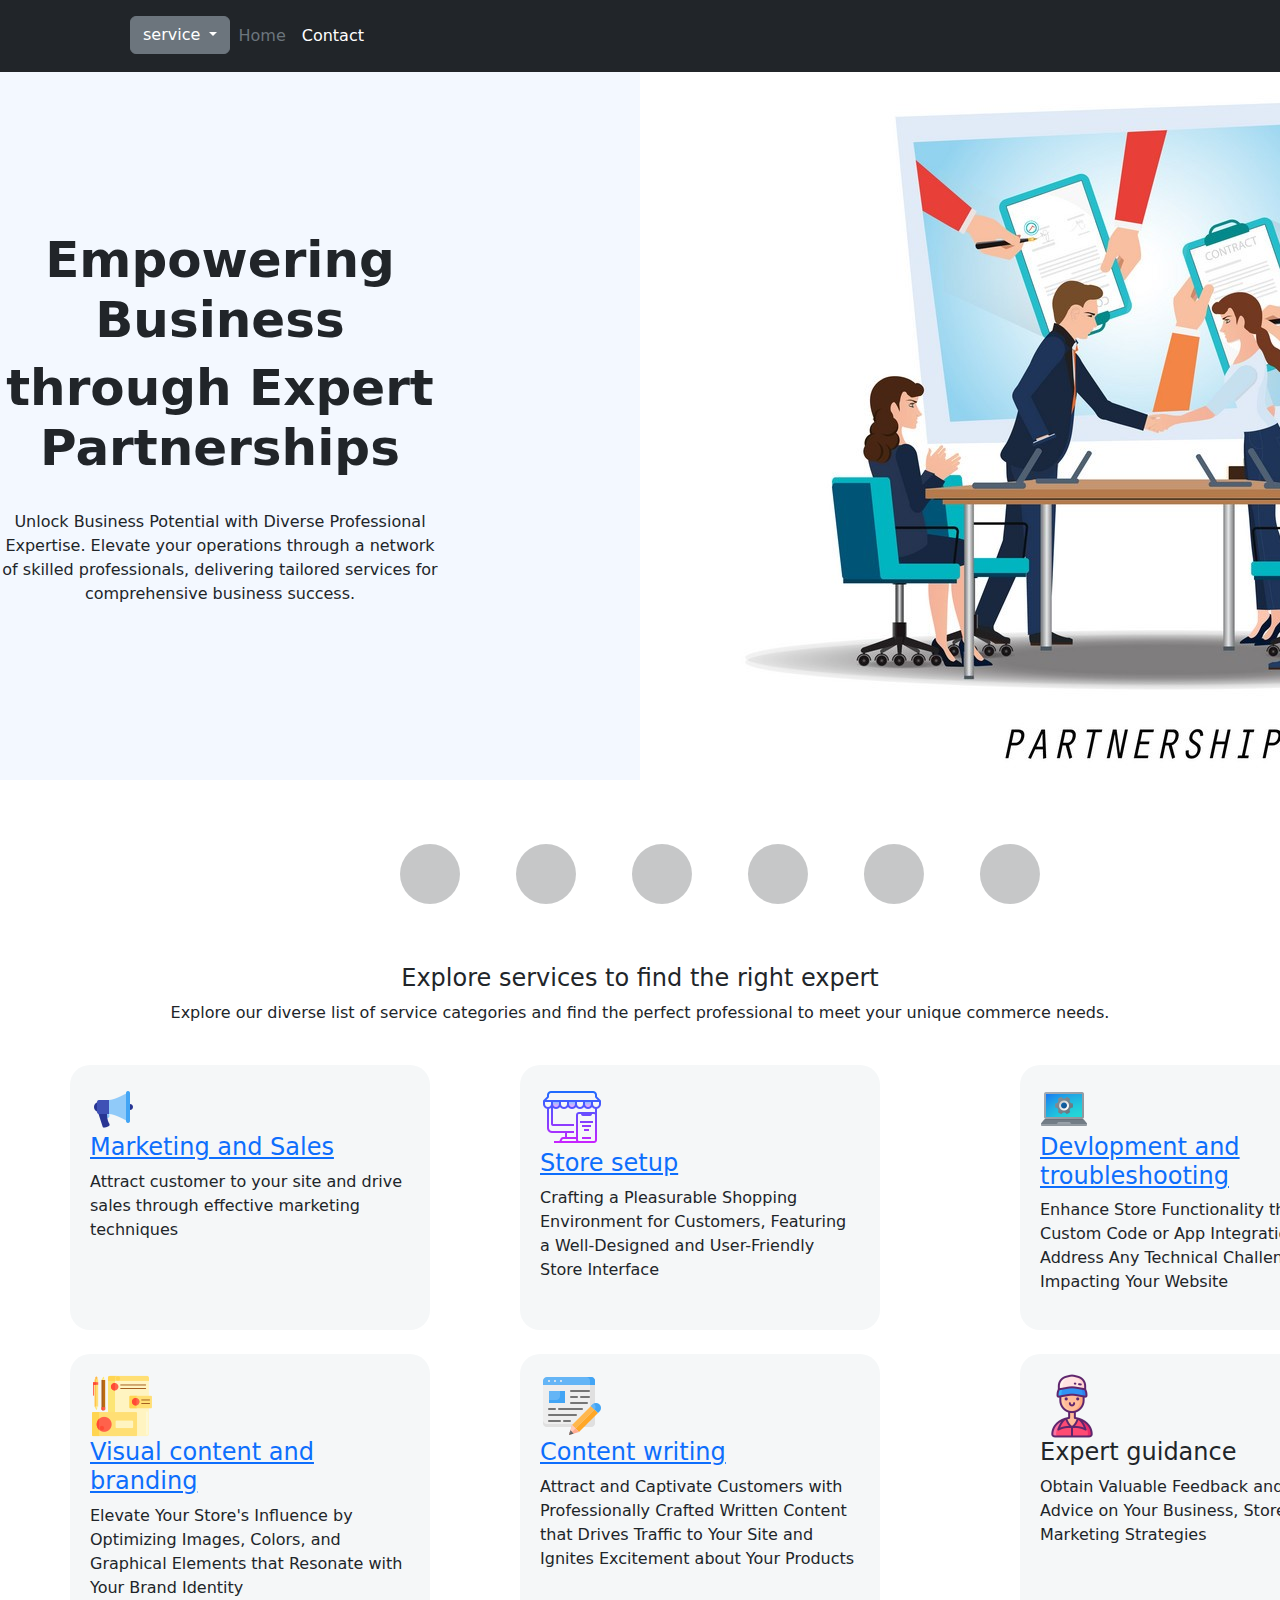
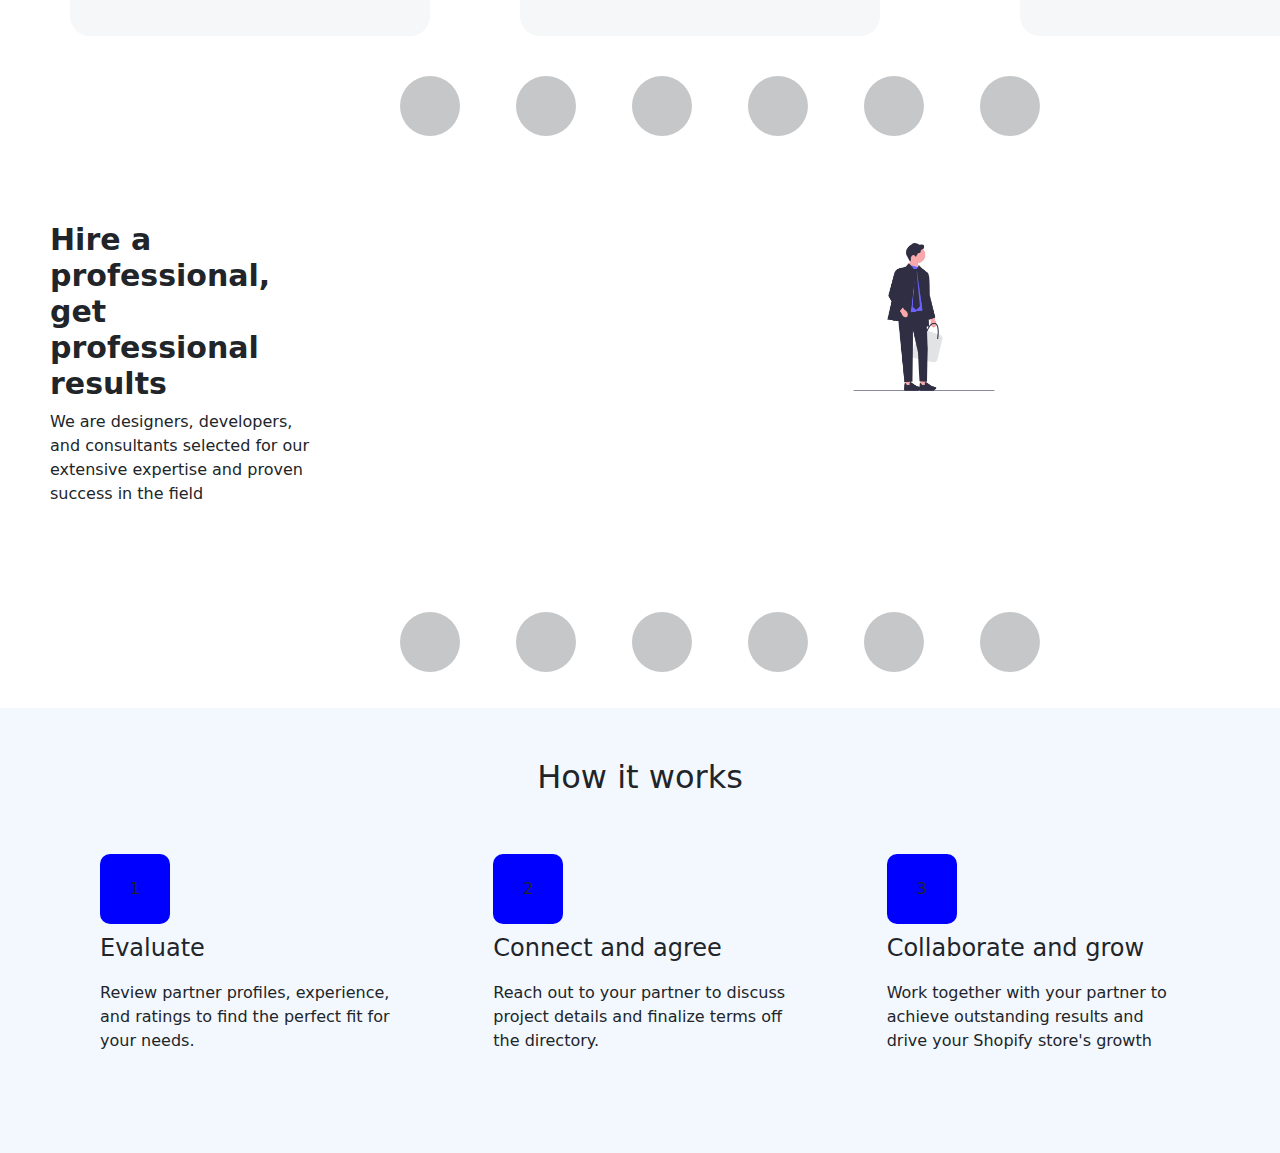
<file: index.html>
<!DOCTYPE html>
<html lang="en" dir="ltr">

<head>
  <meta charset="utf-8">
  <title>deetech</title>
  <link rel="icon" href="android-chrome-192x192.png">
    <meta name="viewport" content="width=device-width,initial-scale=1.0">
  <link rel="stylesheet" href="bootstrap.min.css">

<link rel="stylesheet" href="style.css">
</head>

<body>
  <script src="https://cdn.jsdelivr.net/npm/bootstrap@5.3.2/dist/js/bootstrap.bundle.min.js" integrity="sha384-C6RzsynM9kWDrMNeT87bh95OGNyZPhcTNXj1NW7RuBCsyN/o0jlpcV8Qyq46cDfL" crossorigin="anonymous"></script>

  <header class="p-3 bg-dark text-white">
    <div class="container">
      <div class="d-flex flex-wrap align-items-center justify-content-center justify-content-lg-start">
        <a href="/" class="d-flex align-items-center mb-2 mb-lg-0 text-white text-decoration-none">
          <svg class="bi me-2" width="40" height="32" role="img" aria-label="Bootstrap">
            <use xlink:href="#bootstrap"></use>
          </svg>
        </a>

        <ul class="nav col-12 col-lg-auto me-lg-auto mb-2 justify-content-center mb-md-0">
          <div class="dropdown">
            <button class="btn btn-secondary dropdown-toggle" type="button" id="dropdownMenuButton1" data-bs-toggle="dropdown" aria-expanded="false">
              service
            </button>
            <ul class="dropdown-menu" aria-labelledby="dropdownMenuButton1">
              <li><a class="dropdown-item" href="sales.html">Marketing and Sales</a></li>
              <li><a class="dropdown-item" href="store.html">Store step</a></li>
              <li><a class="dropdown-item" href="development.html">Development and troubleshooting</a></li <li><a class="dropdown-item" href="#">Visual content and branding</a></li>
              <li><a class="dropdown-item" href="writing.html">Content writing</a></li>
                <li><a class="dropdown-item" href="content.html">Visual content and branding</a></li>
            </ul>
          </div>
          <li><a href="index.html" class="nav-link px-2 text-secondary">Home</a></li>
          <!-- <li><a href="#" class="nav-link px-2 text-white">Pricing</a></li>
          <li><a href="#" class="nav-link px-2 text-white">FAQs</a></li> -->
          <li><a href="contact.html" class="nav-link px-2 text-white">Contact</a></li>

        </ul>

        <!-- <form class="col-12 col-lg-auto mb-3 mb-lg-0 me-lg-3">
          <input type="search" class="form-control form-control-dark" placeholder="Search..." aria-label="Search">
        </form> -->

      </div>
    </div>
  </header>
  <div class="cont">
  <div class="right">
    <h2>Empowering Business</h2>
    <h2>through Expert Partnerships</h2>
    <br>
    <p>Unlock Business Potential with Diverse Professional Expertise. Elevate your operations through a network of skilled professionals, delivering tailored services for comprehensive business success.</p>
  </div>
  <div class="left">
    <img class="img" src="dee.jpg" alt="">
  </div>
  </div>
  <br>
  <br>
     <hr>
     <br>
     <div class="content">
       <h4>Explore services to find the right expert</h4>
       <p>Explore our diverse list of service categories and find the perfect professional to meet your unique commerce needs.</p>
     </div>
     <br>
<div class="service">
  <div class="service1">
<img src="sales.png" alt="">
    <h4><a href="sales.html">Marketing and Sales</a></h4>

    <p>Attract customer to your site and drive sales through effective marketing techniques</p>
  </div>
  <div class="service2">
    <img src="store.png" alt="">
    <h4> <a href="store.html">Store setup</a> </h4>

    <p>Crafting a Pleasurable Shopping Environment for Customers, Featuring a Well-Designed and User-Friendly Store Interface</p>
  </div>
  <div class="service3">
    <img src="web.png" alt="">
    <h4> <a href="development.html">Devlopment and troubleshooting</a></h4>
    <p>Enhance Store Functionality through Custom Code or App Integration, and Address Any Technical Challenges Impacting Your Website</p>
  </div>
</div>
<br>
<div class="service">
  <div class="service1">
<img src="brand.png" alt="">
    <h4><a href="content.html">Visual content and branding</a></h4>

    <p>Elevate Your Store's Influence by Optimizing Images, Colors, and Graphical Elements that Resonate with Your Brand Identity</p>
  </div>
  <div class="service2">
    <img src="content.png" alt="">
    <h4> <a href="writing.html">Content writing </a></h4>

    <p>Attract and Captivate Customers with Professionally Crafted Written Content that Drives Traffic to Your Site and Ignites Excitement about Your Products</p>
  </div>
  <div class="service3">
    <img src="guidance.png" alt="">
    <h4> Expert guidance</h4>
    <p>Obtain Valuable Feedback and Expert Advice on Your Business, Store, and Marketing Strategies</p>
  </div>
</div>
<br>
<hr>
<div class="professional">
  <div class="pro1">
    <h4 class="h4">Hire a professional, get professional results</h4>
    <p> We are designers, developers, and consultants selected for our extensive expertise and proven success in the field</p>
  </div>
  <div class="pro2">
    <img  class="imp" src="pro.png" alt="">
  </div>
</div>
<br>
<hr>
<div class="ho">
  <h2 class="h2">How it works</h2>

<div class="how">

  <div class="how1">
    <div class="num">
      1
    </div>
    <div class="">
      <h4>Evaluate</h4>
    </div>
    <div class="">
       Review partner profiles, experience, and ratings to find the perfect fit for your needs.
    </div>
  </div>

  <div class="how1">
    <div class="num">
      2
    </div>
    <div class="">
      <h4>Connect and agree</h4>
    </div>
    <div class="">
       Reach out to your partner to discuss project details and finalize terms off the directory.
    </div>
  </div>

  <div class="how1">
    <div class="num">
      3
    </div>
    <div class="">
      <h4>Collaborate and grow</h4>
    </div>
    <div class="">
       Work together with your partner to achieve outstanding results and drive your Shopify store's growth
    </div>
  </div>
</div>
</div>
</body>

</html>
</file>
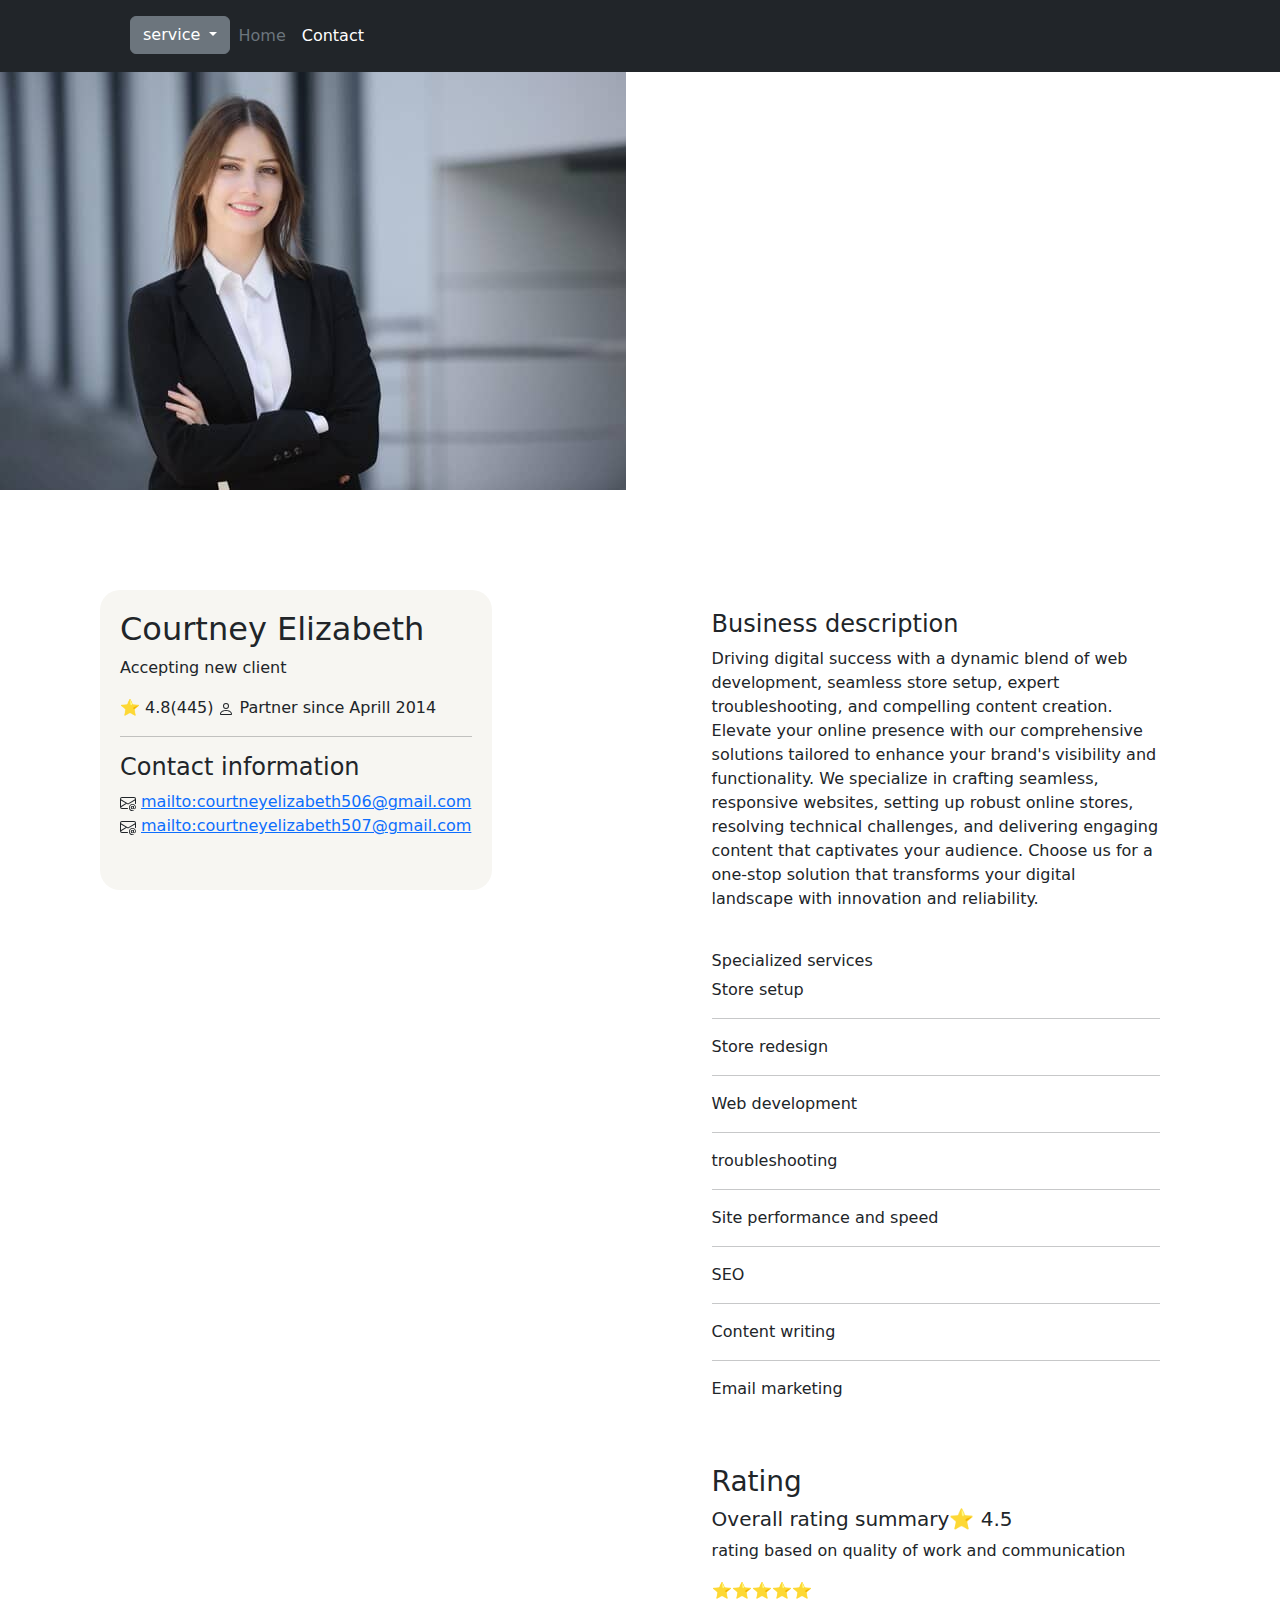
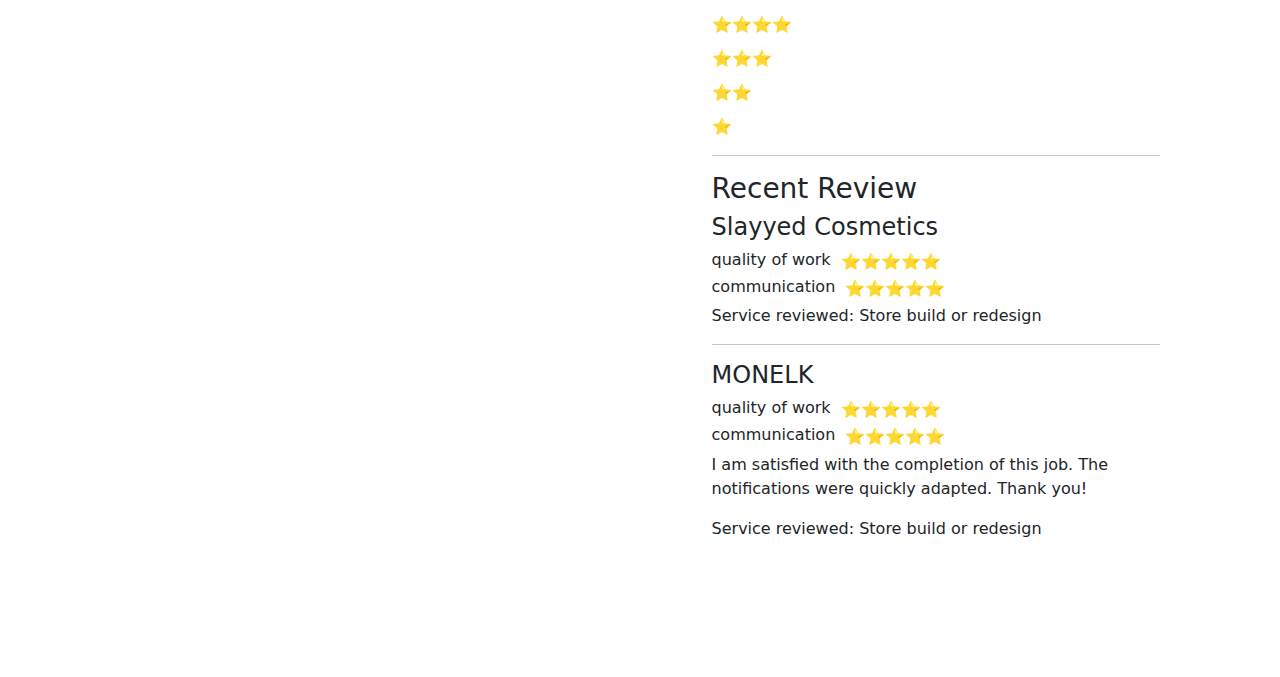
<file: contact.html>
<!DOCTYPE html>
<html lang="en" dir="ltr">
  <head>
    <meta charset="utf-8">
    <link rel="icon" href="android-chrome-192x192.png">
    <meta name="viewport" content="width=device-width,initial-scale=1.0">
  <link rel="stylesheet" href="bootstrap.min.css">

<link rel="stylesheet" href="style2.css">
    <title></title>
  </head>
  <body>


    <script src="https://cdn.jsdelivr.net/npm/bootstrap@5.3.2/dist/js/bootstrap.bundle.min.js" integrity="sha384-C6RzsynM9kWDrMNeT87bh95OGNyZPhcTNXj1NW7RuBCsyN/o0jlpcV8Qyq46cDfL" crossorigin="anonymous"></script>

    <header class="p-3 bg-dark text-white">
      <div class="container">
        <div class="d-flex flex-wrap align-items-center justify-content-center justify-content-lg-start">
          <a href="/" class="d-flex align-items-center mb-2 mb-lg-0 text-white text-decoration-none">
            <svg class="bi me-2" width="40" height="32" role="img" aria-label="Bootstrap">
              <use xlink:href="#bootstrap"></use>
            </svg>
          </a>

          <ul class="nav col-12 col-lg-auto me-lg-auto mb-2 justify-content-center mb-md-0">
            <div class="dropdown">
              <button class="btn btn-secondary dropdown-toggle" type="button" id="dropdownMenuButton1" data-bs-toggle="dropdown" aria-expanded="false">
                service
              </button>
              <ul class="dropdown-menu" aria-labelledby="dropdownMenuButton1">
                <li><a class="dropdown-item" href="sales.html">Marketing and Sales</a></li>
                <li><a class="dropdown-item" href="store.html">Store step</a></li>
                <li><a class="dropdown-item" href="development.html">Development and troubleshooting</a></li <li><a class="dropdown-item" href="#">Visual content and branding</a></li>
                <li><a class="dropdown-item" href="writing.html">Content writing</a></li>
                  <li><a class="dropdown-item" href="content.html">Visual content and branding</a></li>
              </ul>
            </div>
            <li><a href="index.html" class="nav-link px-2 text-secondary">Home</a></li>
            <!-- <li><a href="#" class="nav-link px-2 text-white">Pricing</a></li>
            <li><a href="#" class="nav-link px-2 text-white">FAQs</a></li> -->
            <li><a href="contact.html" class="nav-link px-2 text-white">Contact</a></li>

          </ul>

          <!-- <form class="col-12 col-lg-auto mb-3 mb-lg-0 me-lg-3">
            <input type="search" class="form-control form-control-dark" placeholder="Search..." aria-label="Search">
          </form> -->

        </div>
      </div>
    </header>
    <img src="courtney.jpg" alt="">
<div class="cont">

  <div class="left">
    <h2>Courtney Elizabeth</h2>
    <p>Accepting new client</p>
    <div class="rating">
      <div class="">
        ⭐
      </div>
      <div class="">
        <span>4.8</span>(445)
      </div>
      <div class="">
        <svg xmlns="http://www.w3.org/2000/svg" width="16" height="16" fill="currentColor" class="bi bi-person" viewBox="0 0 16 16">
  <path d="M8 8a3 3 0 1 0 0-6 3 3 0 0 0 0 6m2-3a2 2 0 1 1-4 0 2 2 0 0 1 4 0m4 8c0 1-1 1-1 1H3s-1 0-1-1 1-4 6-4 6 3 6 4m-1-.004c-.001-.246-.154-.986-.832-1.664C11.516 10.68 10.289 10 8 10c-2.29 0-3.516.68-4.168 1.332-.678.678-.83 1.418-.832 1.664z"/>
</svg>
      </div>
      <div class="">
        Partner since Aprill 2014
      </div>
    </div>
    <hr>
    <h4>Contact information</h4>
    <div class="in">
        <div class="">
          <svg xmlns="http://www.w3.org/2000/svg" width="16" height="16" fill="currentColor" class="bi bi-envelope-at" viewBox="0 0 16 16">
  <path d="M2 2a2 2 0 0 0-2 2v8.01A2 2 0 0 0 2 14h5.5a.5.5 0 0 0 0-1H2a1 1 0 0 1-.966-.741l5.64-3.471L8 9.583l7-4.2V8.5a.5.5 0 0 0 1 0V4a2 2 0 0 0-2-2zm3.708 6.208L1 11.105V5.383zM1 4.217V4a1 1 0 0 1 1-1h12a1 1 0 0 1 1 1v.217l-7 4.2z"/>
  <path d="M14.247 14.269c1.01 0 1.587-.857 1.587-2.025v-.21C15.834 10.43 14.64 9 12.52 9h-.035C10.42 9 9 10.36 9 12.432v.214C9 14.82 10.438 16 12.358 16h.044c.594 0 1.018-.074 1.237-.175v-.73c-.245.11-.673.18-1.18.18h-.044c-1.334 0-2.571-.788-2.571-2.655v-.157c0-1.657 1.058-2.724 2.64-2.724h.04c1.535 0 2.484 1.05 2.484 2.326v.118c0 .975-.324 1.39-.639 1.39-.232 0-.41-.148-.41-.42v-2.19h-.906v.569h-.03c-.084-.298-.368-.63-.954-.63-.778 0-1.259.555-1.259 1.4v.528c0 .892.49 1.434 1.26 1.434.471 0 .896-.227 1.014-.643h.043c.118.42.617.648 1.12.648Zm-2.453-1.588v-.227c0-.546.227-.791.573-.791.297 0 .572.192.572.708v.367c0 .573-.253.744-.564.744-.354 0-.581-.215-.581-.8Z"/>
</svg>
        </div>
        <div class="">
            <a href="mailto:courtneyelizabeth506@gmail.com">mailto:courtneyelizabeth506@gmail.com</a>
        </div>
    </div>

    <div class="in">
        <div class="">
          <svg xmlns="http://www.w3.org/2000/svg" width="16" height="16" fill="currentColor" class="bi bi-envelope-at" viewBox="0 0 16 16">
  <path d="M2 2a2 2 0 0 0-2 2v8.01A2 2 0 0 0 2 14h5.5a.5.5 0 0 0 0-1H2a1 1 0 0 1-.966-.741l5.64-3.471L8 9.583l7-4.2V8.5a.5.5 0 0 0 1 0V4a2 2 0 0 0-2-2zm3.708 6.208L1 11.105V5.383zM1 4.217V4a1 1 0 0 1 1-1h12a1 1 0 0 1 1 1v.217l-7 4.2z"/>
  <path d="M14.247 14.269c1.01 0 1.587-.857 1.587-2.025v-.21C15.834 10.43 14.64 9 12.52 9h-.035C10.42 9 9 10.36 9 12.432v.214C9 14.82 10.438 16 12.358 16h.044c.594 0 1.018-.074 1.237-.175v-.73c-.245.11-.673.18-1.18.18h-.044c-1.334 0-2.571-.788-2.571-2.655v-.157c0-1.657 1.058-2.724 2.64-2.724h.04c1.535 0 2.484 1.05 2.484 2.326v.118c0 .975-.324 1.39-.639 1.39-.232 0-.41-.148-.41-.42v-2.19h-.906v.569h-.03c-.084-.298-.368-.63-.954-.63-.778 0-1.259.555-1.259 1.4v.528c0 .892.49 1.434 1.26 1.434.471 0 .896-.227 1.014-.643h.043c.118.42.617.648 1.12.648Zm-2.453-1.588v-.227c0-.546.227-.791.573-.791.297 0 .572.192.572.708v.367c0 .573-.253.744-.564.744-.354 0-.581-.215-.581-.8Z"/>
</svg>
        </div>
        <div class="">
            <a href="mailto:courtneyelizabeth507@gmail.com">mailto:courtneyelizabeth507@gmail.com</a>
        </div>
    </div>

    <!-- <h5>Social media link</h5>
      <a href="https://www.instagram.com/alabi.sulaiman.165?igsh=OGQ5ZDc2ODk2ZA==">instagram</a> -->



  </div>
  <div class="right">

     <h4>Business description</h4>
     <p>
       Driving digital success with a dynamic blend of web development, seamless store setup, expert troubleshooting, and compelling content creation. Elevate your online presence with our comprehensive solutions tailored to enhance your brand's visibility and functionality. We specialize in crafting seamless, responsive websites, setting up robust online stores, resolving technical challenges, and delivering engaging content that captivates your audience. Choose us for a one-stop solution that transforms your digital landscape with innovation and reliability.
     </p>
     <br>
     <h6>Specialized services</h6>
     <p>Store setup</p>
     <hr>
     <p>Store redesign</p>
     <hr>
     <p>Web development</p>
     <hr>
     <p>troubleshooting</p>
     <hr>
     <p>Site performance and speed</p>
     <hr>
     <p>SEO</p>
     <hr>
     <p>Content writing</p>
     <hr>
     <p>Email marketing</p>
       <br>
       <br>
       <h3>Rating</h3>
       <h5>Overall rating summary⭐ 4.5 </h5>
       <p>rating based on quality of work and communication</p>
       <div class="pro">
         <div class="">
           ⭐⭐⭐⭐⭐

         </div>
         <div class="">

           ⭐⭐⭐⭐
         </div>
         <div class="">

           ⭐⭐⭐

         </div>
         <div class="">

           ⭐⭐

         </div>
         <div class="">

           ⭐
         </div>
     </div>
<hr>
<div class="">
  <h3>Recent Review</h3>
  <h4>Slayyed Cosmetics</h4>
  <div class="le">
    <div class="">
      <h6>quality of work</h6>
    </div>
    <div class="">
      ⭐⭐⭐⭐⭐
    </div>
  </div>
  <div class="le">
    <div class="">
      <h6>communication</h6>
    </div>
    <div class="">
      ⭐⭐⭐⭐⭐
    </div>
  </div>
  <p>Service reviewed: Store build or redesign</p>
</div>
<hr>
<div class="">
  <!-- <h3>Recent Review</h3> -->
  <h4>MONELK</h4>
  <div class="le">
    <div class="">
      <h6>quality of work</h6>
    </div>
    <div class="">
      ⭐⭐⭐⭐⭐
    </div>
  </div>
  <div class="le">
    <div class="">
      <h6>communication</h6>
    </div>
    <div class="">
      ⭐⭐⭐⭐⭐
    </div>
  </div>
  <p>I am satisfied with the completion of this job. The notifications were quickly adapted. Thank you!</p>
  <p>Service reviewed: Store build or redesign</p>
</div>

  </div>
</div>


  </body>
</html>
</file>
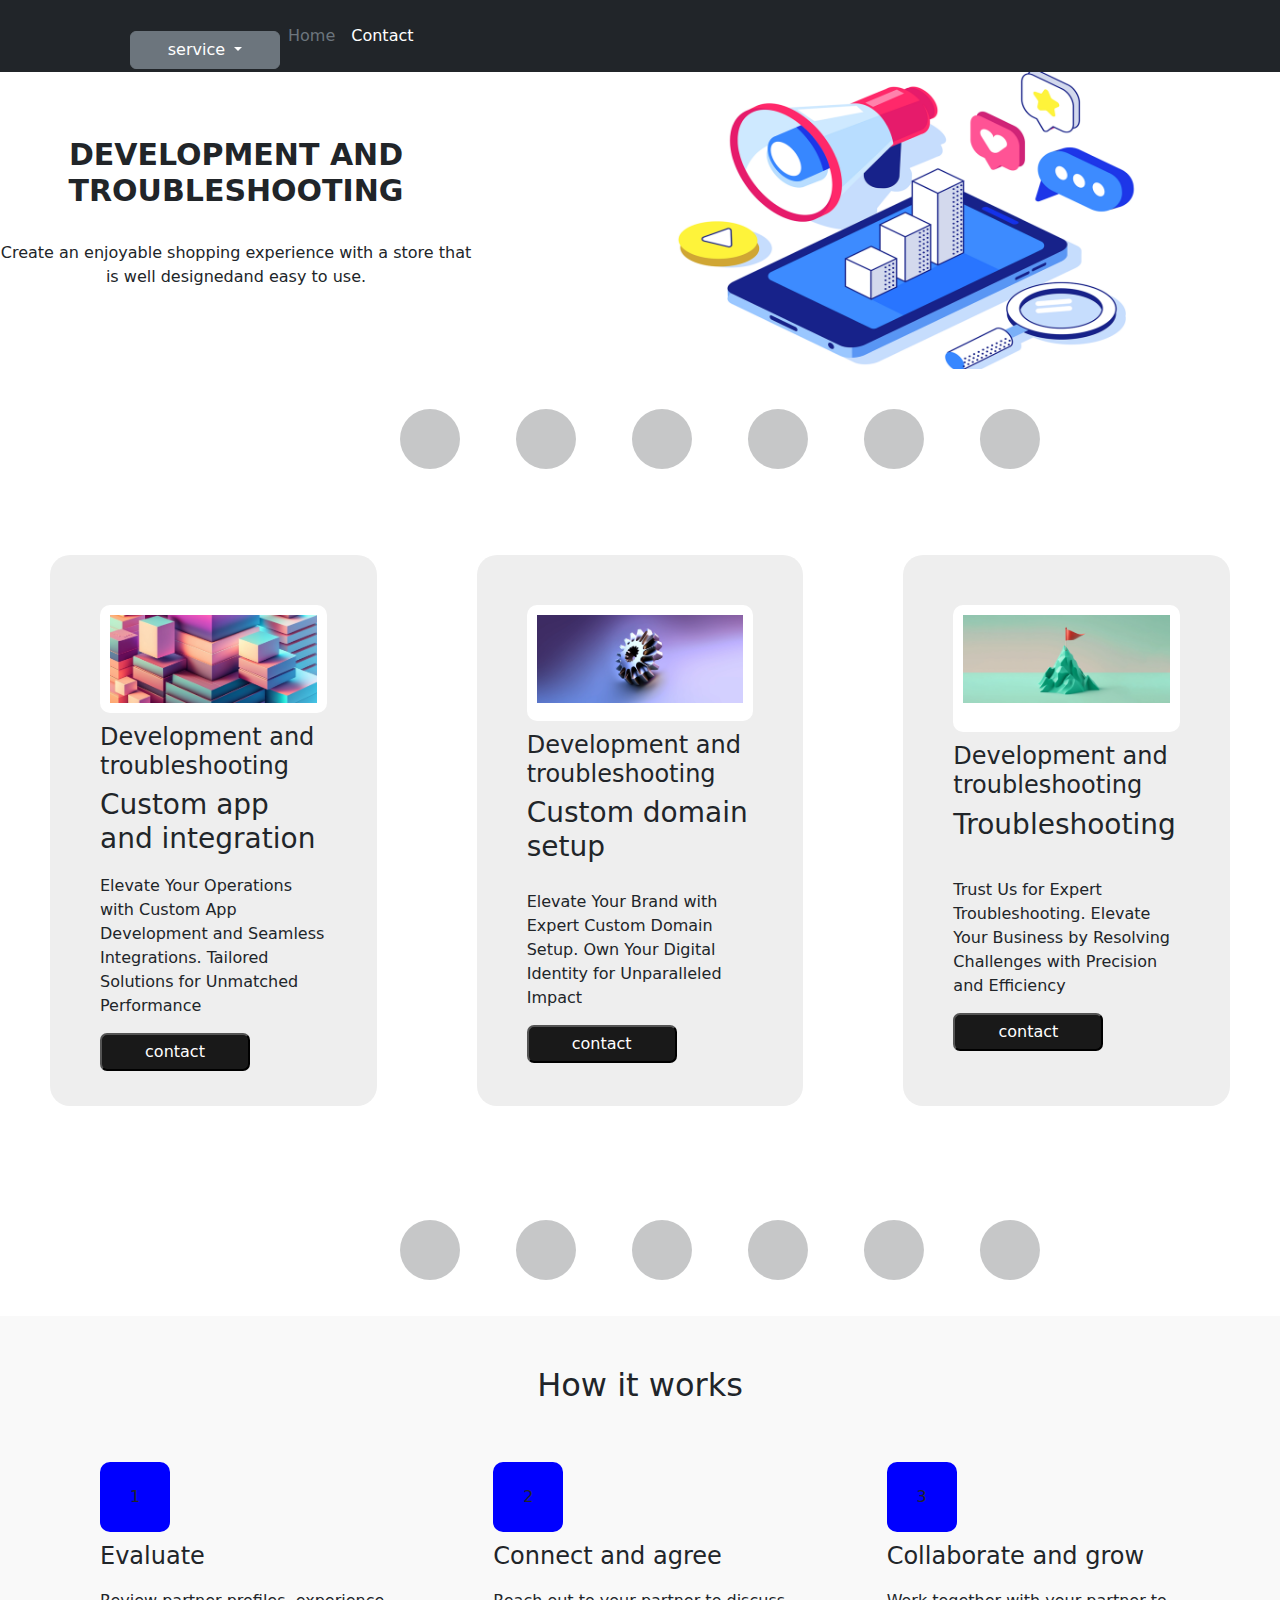
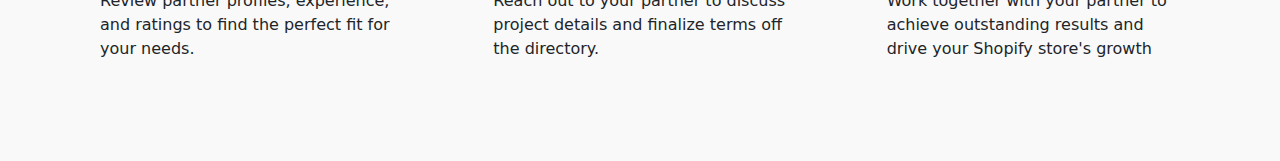
<file: development.html>
<!DOCTYPE html>
<html lang="en" dir="ltr">
  <head>
    <meta charset="utf-8">
    <link rel="icon" href="android-chrome-192x192.png">
    <meta name="viewport" content="width=device-width,initial-scale=1.0">
  <link rel="stylesheet" href="bootstrap.min.css">

<link rel="stylesheet" href="style1.css">
    <title></title>
  </head>
  <body>

    <script src="https://cdn.jsdelivr.net/npm/bootstrap@5.3.2/dist/js/bootstrap.bundle.min.js" integrity="sha384-C6RzsynM9kWDrMNeT87bh95OGNyZPhcTNXj1NW7RuBCsyN/o0jlpcV8Qyq46cDfL" crossorigin="anonymous"></script>

    <header class="p-3 bg-dark text-white">
      <div class="container">
        <div class="d-flex flex-wrap align-items-center justify-content-center justify-content-lg-start">
          <a href="/" class="d-flex align-items-center mb-2 mb-lg-0 text-white text-decoration-none">
            <svg class="bi me-2" width="40" height="32" role="img" aria-label="Bootstrap">
              <use xlink:href="#bootstrap"></use>
            </svg>
          </a>

          <ul class="nav col-12 col-lg-auto me-lg-auto mb-2 justify-content-center mb-md-0">
            <div class="dropdown">
              <button class="btn btn-secondary dropdown-toggle" type="button" id="dropdownMenuButton1" data-bs-toggle="dropdown" aria-expanded="false">
                service
              </button>
              <ul class="dropdown-menu" aria-labelledby="dropdownMenuButton1">
                <li><a class="dropdown-item" href="sales.html">Marketing and Sales</a></li>
                <li><a class="dropdown-item" href="store.html">Store step</a></li>
                <li><a class="dropdown-item" href="development.html">Development and troubleshooting</a></li <li><a class="dropdown-item" href="#">Visual content and branding</a></li>
                <li><a class="dropdown-item" href="writing.html">Content writing</a></li>
                  <li><a class="dropdown-item" href="content.html">Visual content and brand</a></li>
              </ul>
            </div>
            <li><a href="index.html" class="nav-link px-2 text-secondary">Home</a></li>
            <!-- <li><a href="#" class="nav-link px-2 text-white">Pricing</a></li>
            <li><a href="#" class="nav-link px-2 text-white">FAQs</a></li> -->
            <li><a href="contact.html" class="nav-link px-2 text-white">Contact</a></li>

          </ul>

          <!-- <form class="col-12 col-lg-auto mb-3 mb-lg-0 me-lg-3">
            <input type="search" class="form-control form-control-dark" placeholder="Search..." aria-label="Search">
          </form> -->

        </div>
      </div>
    </header>
    <div class="cont">
    <div class="right">
      <h2>DEVELOPMENT AND TROUBLESHOOTING</h2>
      <!-- <h2>through Expert Partnerships</h2> -->
      <br>
      <p>
        Create an enjoyable shopping experience with a store that is well designedand easy to use.
</p>
    </div>
    <div class="left">
      <img class="img" src="mark.png" alt="">
    </div>
    </div>
    <br>
    <hr>
    <div class="ho">

    <div class="how">

      <div class="how1">
        <div class="num">
          <img src="4.webp" alt="">
        </div>
        <div class="">
          <h4>Development and troubleshooting</h4>
        <h3>Custom app and integration</h3>
        </div>
        <div class="div">
        Elevate Your Operations with Custom App Development and Seamless Integrations. Tailored Solutions for Unmatched Performance
         <br>
           <button type="button" name="button"> <a href="contact.html">contact</a></button>
        </div>
      </div>

      <div class="how1">
        <div class="num">
          <img src="5.webp" alt="">
        </div>
        <div class="">
          <h4>Development and troubleshooting</h4>
        <h3>Custom domain setup</h3>
        </div>
        <div class="">

     Elevate Your Brand with Expert Custom Domain Setup. Own Your Digital Identity for Unparalleled Impact
      <br>
        <button type="button" name="button"> <a href="contact.html">contact</a></button>
        </div>
      </div>

      <div class="how1">
        <div class="num">
          <img src="6.webp" alt="">
        </div>
        <div class="">
          <h4>Development and troubleshooting</h4>
        <h3>Troubleshooting</h3>
        </div>
        <div class="">
          Trust Us for Expert Troubleshooting. Elevate Your Business by Resolving Challenges with Precision and Efficiency
          <br>
            <button type="button" name="button"> <a href="contact.html">contact</a></button>
        </div>
      </div>
    </div>
    </div>
    <br>
    <!-- <div class="ho">

    <div class="how">

      <div class="how1">
        <div class="num">
          <img src="media.png" alt="">
        </div>
        <div class="">
          <h4>Marketing and Sales</h4>
        <h3>Social media marketing</h3>
        </div>
        <div class="div">
      Promote your products on Social medis platforms such as facebook,Instagram,and Twitter by creating shareable content and running ads compaigns
      <br>
        <button type="button" name="button"> <a href="contact.html">contact</a></button>
        </div>
      </div>

      <div class="how1">
        <div class="num">
          <img src="channel.png" alt="">
        </div>
        <div class="">
          <h4>Marketing and Sales</h4>
        <h3>Sales Channel Setup</h3>
        </div>
        <div class="">
      Set up and configure one or more sales channels so you can start selling through social media,through mobile apps,and in person.
      <br>
        <button type="button" name="button"> <a href="contact.html">contact</a></button>
        </div>
      </div>

      <div class="how1">
        <div class="num">
          <img src="chart.png" alt="">
        </div>
        <div class="">
          <h4>Marketing and Sales</h4>
        <h3>conversion rate optimization</h3>
        </div>
        <div class="">
          Turn visitors intp buyers by making it easier for them to purhase using quick checkout,product recommendations,and loyalty programs
          <br>
            <button type="button" name="button"> <a href="contact.html">contact</a></button>
        </div>
      </div>
    </div> -->
    </div>
    <br>
    <hr>

    <div class="ho1">
      <h2 class="h2">How it works</h2>

    <div class="how0">

      <div class="how2">
        <div class="num1">
          1
        </div>
        <div class="">
          <h4>Evaluate</h4>
        </div>
        <div class="">
           Review partner profiles, experience, and ratings to find the perfect fit for your needs.
        </div>
      </div>

      <div class="how2">
        <div class="num1">
          2
        </div>
        <div class="">
          <h4>Connect and agree</h4>
        </div>
        <div class="">
           Reach out to your partner to discuss project details and finalize terms off the directory.
        </div>
      </div>

      <div class="how2">
        <div class="num1">
          3
        </div>
        <div class="">
          <h4>Collaborate and grow</h4>
        </div>
        <div class="">
           Work together with your partner to achieve outstanding results and drive your Shopify store's growth
        </div>
      </div>
    </div>
    </div>


  </body>
</html>
</file>
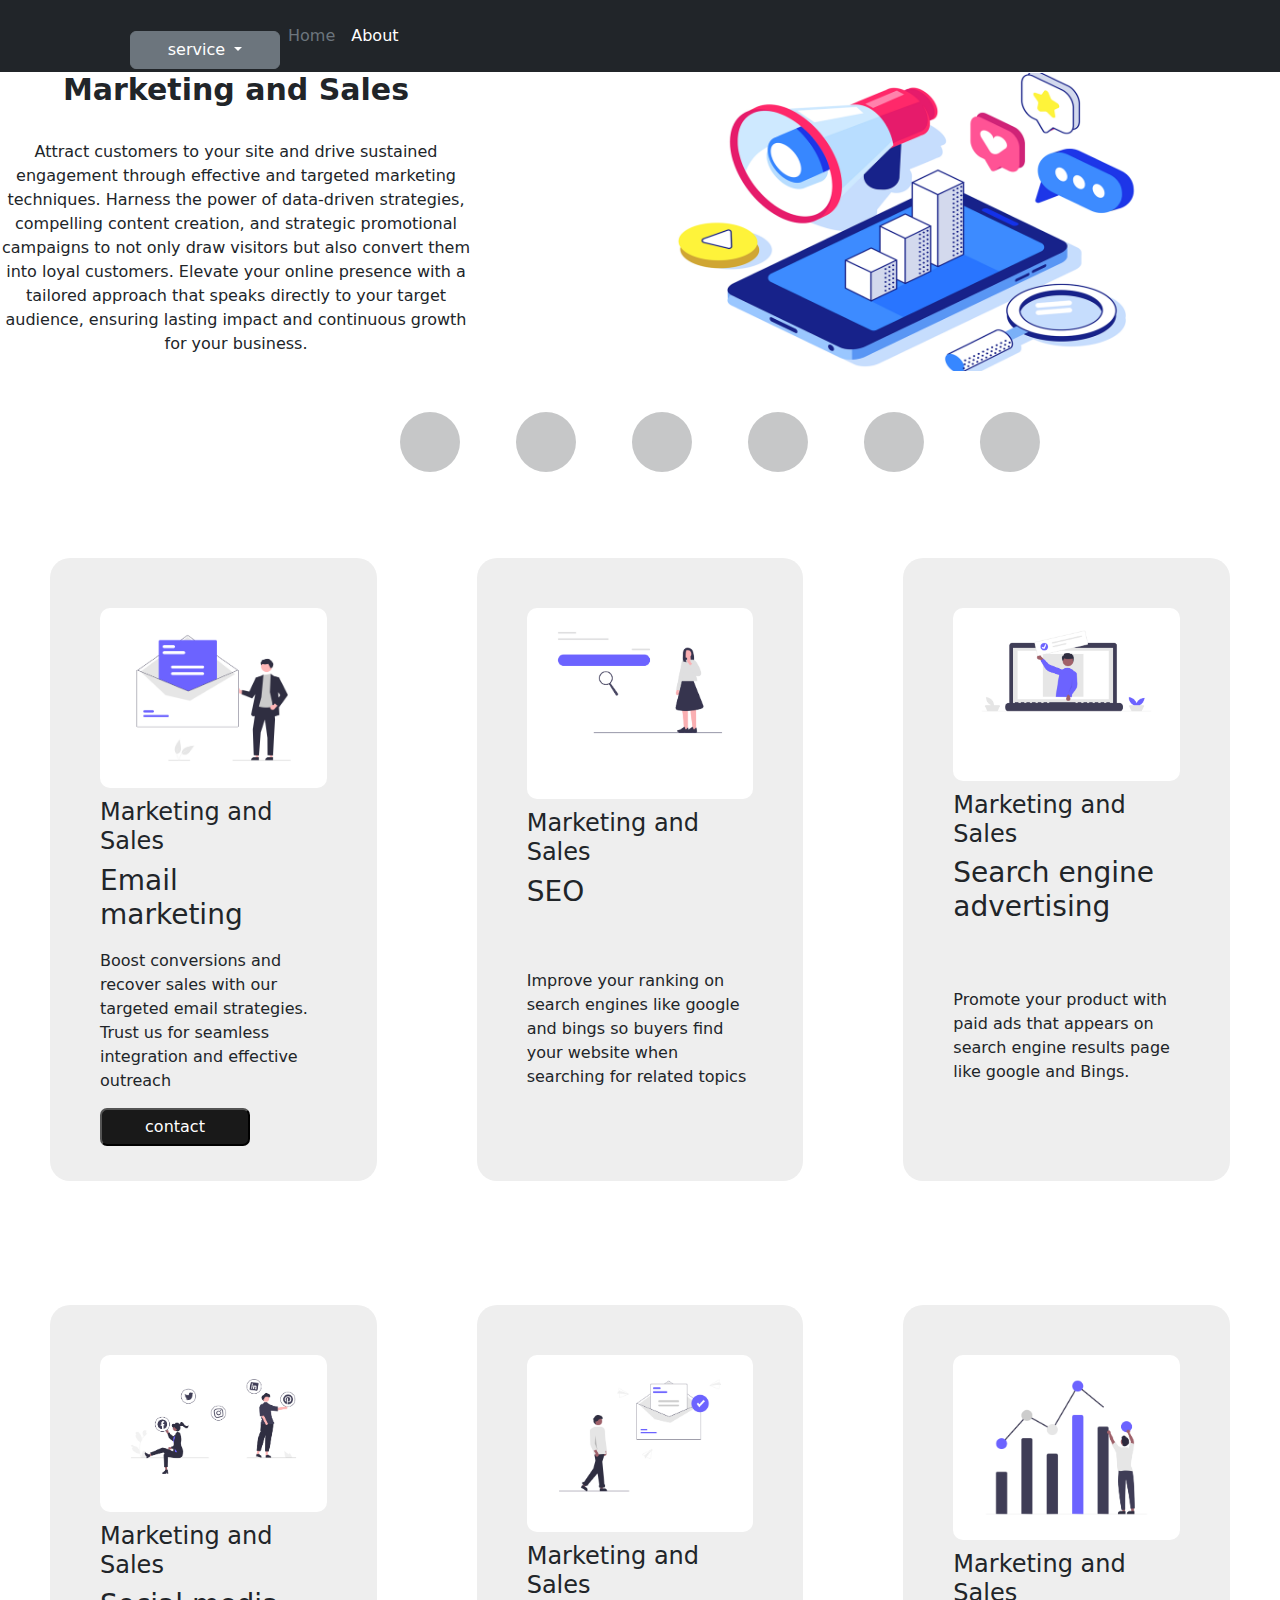
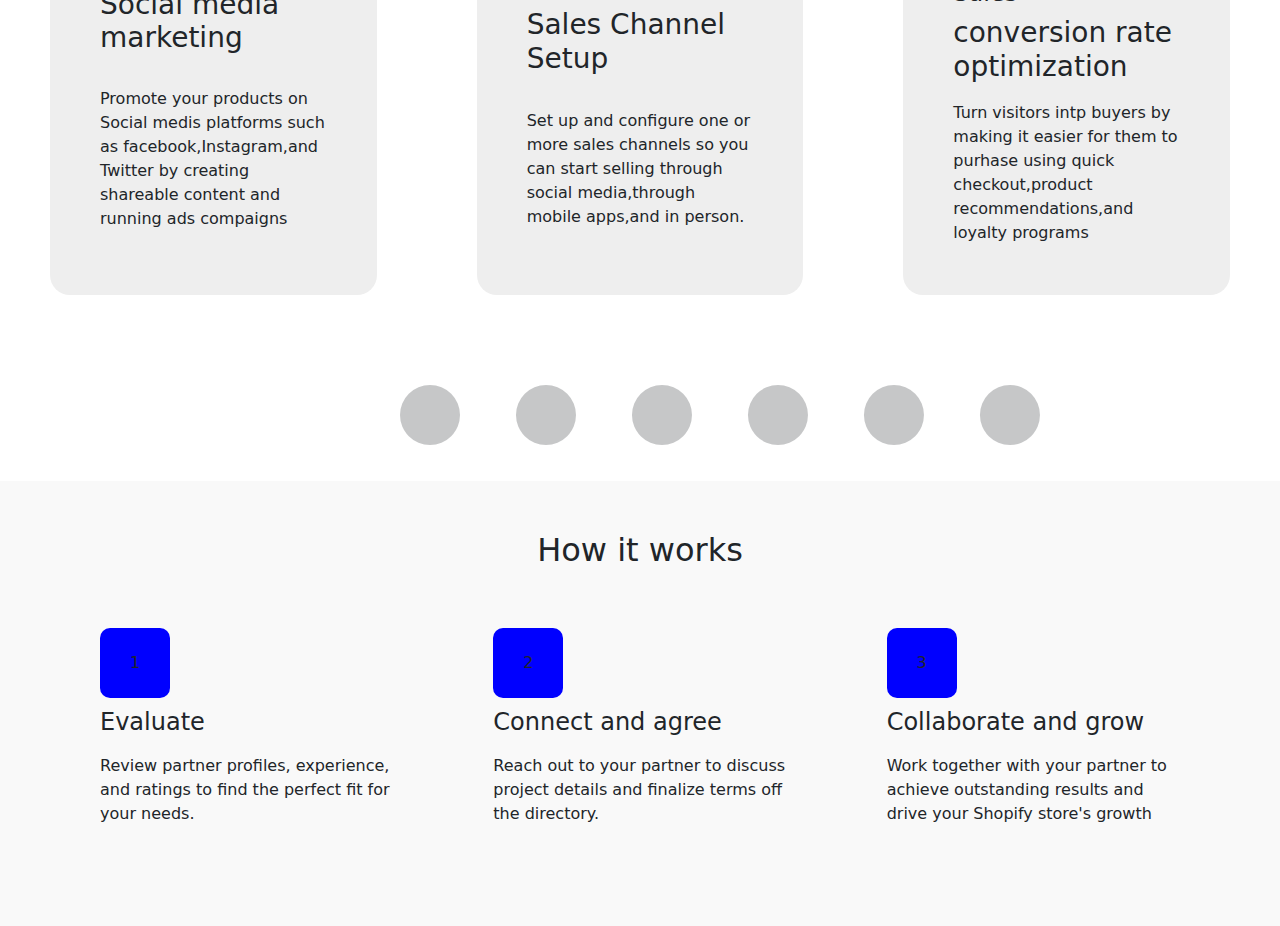
<file: sales.html>
<!DOCTYPE html>
<html lang="en" dir="ltr">
  <head>
    <meta charset="utf-8">
    <meta name="viewport" content="width=device-width,initial-scale=1.0">
  <link rel="stylesheet" href="bootstrap.min.css">

<link rel="stylesheet" href="style1.css">
    <title></title>
  </head>
  <body>

    <script src="https://cdn.jsdelivr.net/npm/bootstrap@5.3.2/dist/js/bootstrap.bundle.min.js" integrity="sha384-C6RzsynM9kWDrMNeT87bh95OGNyZPhcTNXj1NW7RuBCsyN/o0jlpcV8Qyq46cDfL" crossorigin="anonymous"></script>

    <header class="p-3 bg-dark text-white">
      <div class="container">
        <div class="d-flex flex-wrap align-items-center justify-content-center justify-content-lg-start">
          <a href="/" class="d-flex align-items-center mb-2 mb-lg-0 text-white text-decoration-none">
            <svg class="bi me-2" width="40" height="32" role="img" aria-label="Bootstrap">
              <use xlink:href="#bootstrap"></use>
            </svg>
          </a>

          <ul class="nav col-12 col-lg-auto me-lg-auto mb-2 justify-content-center mb-md-0">
            <div class="dropdown">
              <button class="btn btn-secondary dropdown-toggle" type="button" id="dropdownMenuButton1" data-bs-toggle="dropdown" aria-expanded="false">
                service
              </button>
              <ul class="dropdown-menu" aria-labelledby="dropdownMenuButton1">
                <li><a class="dropdown-item" href="#">Marketing and Sales</a></li>
                <li><a class="dropdown-item" href="#">Store step</a></li>
                <li><a class="dropdown-item" href="#">Development and troubleshooting</a></li <li><a class="dropdown-item" href="#">Visual content and branding</a></li>
                <li><a class="dropdown-item" href="#">Content writing</a></li>
              </ul>
            </div>
            <li><a href="#" class="nav-link px-2 text-secondary">Home</a></li>
            <!-- <li><a href="#" class="nav-link px-2 text-white">Pricing</a></li>
            <li><a href="#" class="nav-link px-2 text-white">FAQs</a></li> -->
            <li><a href="#" class="nav-link px-2 text-white">About</a></li>

          </ul>

          <!-- <form class="col-12 col-lg-auto mb-3 mb-lg-0 me-lg-3">
            <input type="search" class="form-control form-control-dark" placeholder="Search..." aria-label="Search">
          </form> -->

        </div>
      </div>
    </header>
    <div class="cont">
    <div class="right">
      <h2>Marketing and Sales</h2>
      <!-- <h2>through Expert Partnerships</h2> -->
      <br>
      <p>
Attract customers to your site and drive sustained engagement through effective and targeted marketing techniques. Harness the power of data-driven strategies, compelling content creation, and strategic promotional campaigns to not only draw visitors but also convert them into loyal customers. Elevate your online presence with a tailored approach that speaks directly to your target audience, ensuring lasting impact and continuous growth for your business.</p>
    </div>
    <div class="left">
      <img class="img" src="mark.png" alt="">
    </div>
    </div>
    <br>
    <hr>
    <div class="ho">

    <div class="how">

      <div class="how1">
        <div class="num">
          <img src="envelop.png" alt="">
        </div>
        <div class="">
          <h4>Marketing and Sales</h4>
        <h3>Email marketing</h3>
        </div>
        <div class="div">
        Boost conversions and recover sales with our targeted email strategies. Trust us for seamless integration and effective outreach
         <br>
           <button type="button" name="button"> <a href="contact.html">contact</a></button>
        </div>
      </div>

      <div class="how1">
        <div class="num">
          <img src="seo1.png" alt="">
        </div>
        <div class="">
          <h4>Marketing and Sales</h4>
        <h3>SEO</h3>
        </div>
        <div class="">
      Improve your ranking on search engines like google and bings so buyers find your website when searching for related topics
        </div>
      </div>

      <div class="how1">
        <div class="num">
          <img src="ads.png" alt="">
        </div>
        <div class="">
          <h4>Marketing and Sales</h4>
        <h3>Search engine advertising</h3>
        </div>
        <div class="">
          Promote your product with paid ads that appears on search engine results page like google and Bings.
        </div>
      </div>
    </div>
    </div>
    <br>
    <div class="ho">

    <div class="how">

      <div class="how1">
        <div class="num">
          <img src="media.png" alt="">
        </div>
        <div class="">
          <h4>Marketing and Sales</h4>
        <h3>Social media marketing</h3>
        </div>
        <div class="div">
      Promote your products on Social medis platforms such as facebook,Instagram,and Twitter by creating shareable content and running ads compaigns
        </div>
      </div>

      <div class="how1">
        <div class="num">
          <img src="channel.png" alt="">
        </div>
        <div class="">
          <h4>Marketing and Sales</h4>
        <h3>Sales Channel Setup</h3>
        </div>
        <div class="">
      Set up and configure one or more sales channels so you can start selling through social media,through mobile apps,and in person.
        </div>
      </div>

      <div class="how1">
        <div class="num">
          <img src="chart.png" alt="">
        </div>
        <div class="">
          <h4>Marketing and Sales</h4>
        <h3>conversion rate optimization</h3>
        </div>
        <div class="">
          Turn visitors intp buyers by making it easier for them to purhase using quick checkout,product recommendations,and loyalty programs
        </div>
      </div>
    </div>
    </div>
    <br>
    <hr>

    <div class="ho1">
      <h2 class="h2">How it works</h2>

    <div class="how0">

      <div class="how2">
        <div class="num1">
          1
        </div>
        <div class="">
          <h4>Evaluate</h4>
        </div>
        <div class="">
           Review partner profiles, experience, and ratings to find the perfect fit for your needs.
        </div>
      </div>

      <div class="how2">
        <div class="num1">
          2
        </div>
        <div class="">
          <h4>Connect and agree</h4>
        </div>
        <div class="">
           Reach out to your partner to discuss project details and finalize terms off the directory.
        </div>
      </div>

      <div class="how2">
        <div class="num1">
          3
        </div>
        <div class="">
          <h4>Collaborate and grow</h4>
        </div>
        <div class="">
           Work together with your partner to achieve outstanding results and drive your Shopify store's growth
        </div>
      </div>
    </div>
    </div>


  </body>
</html>
</file>
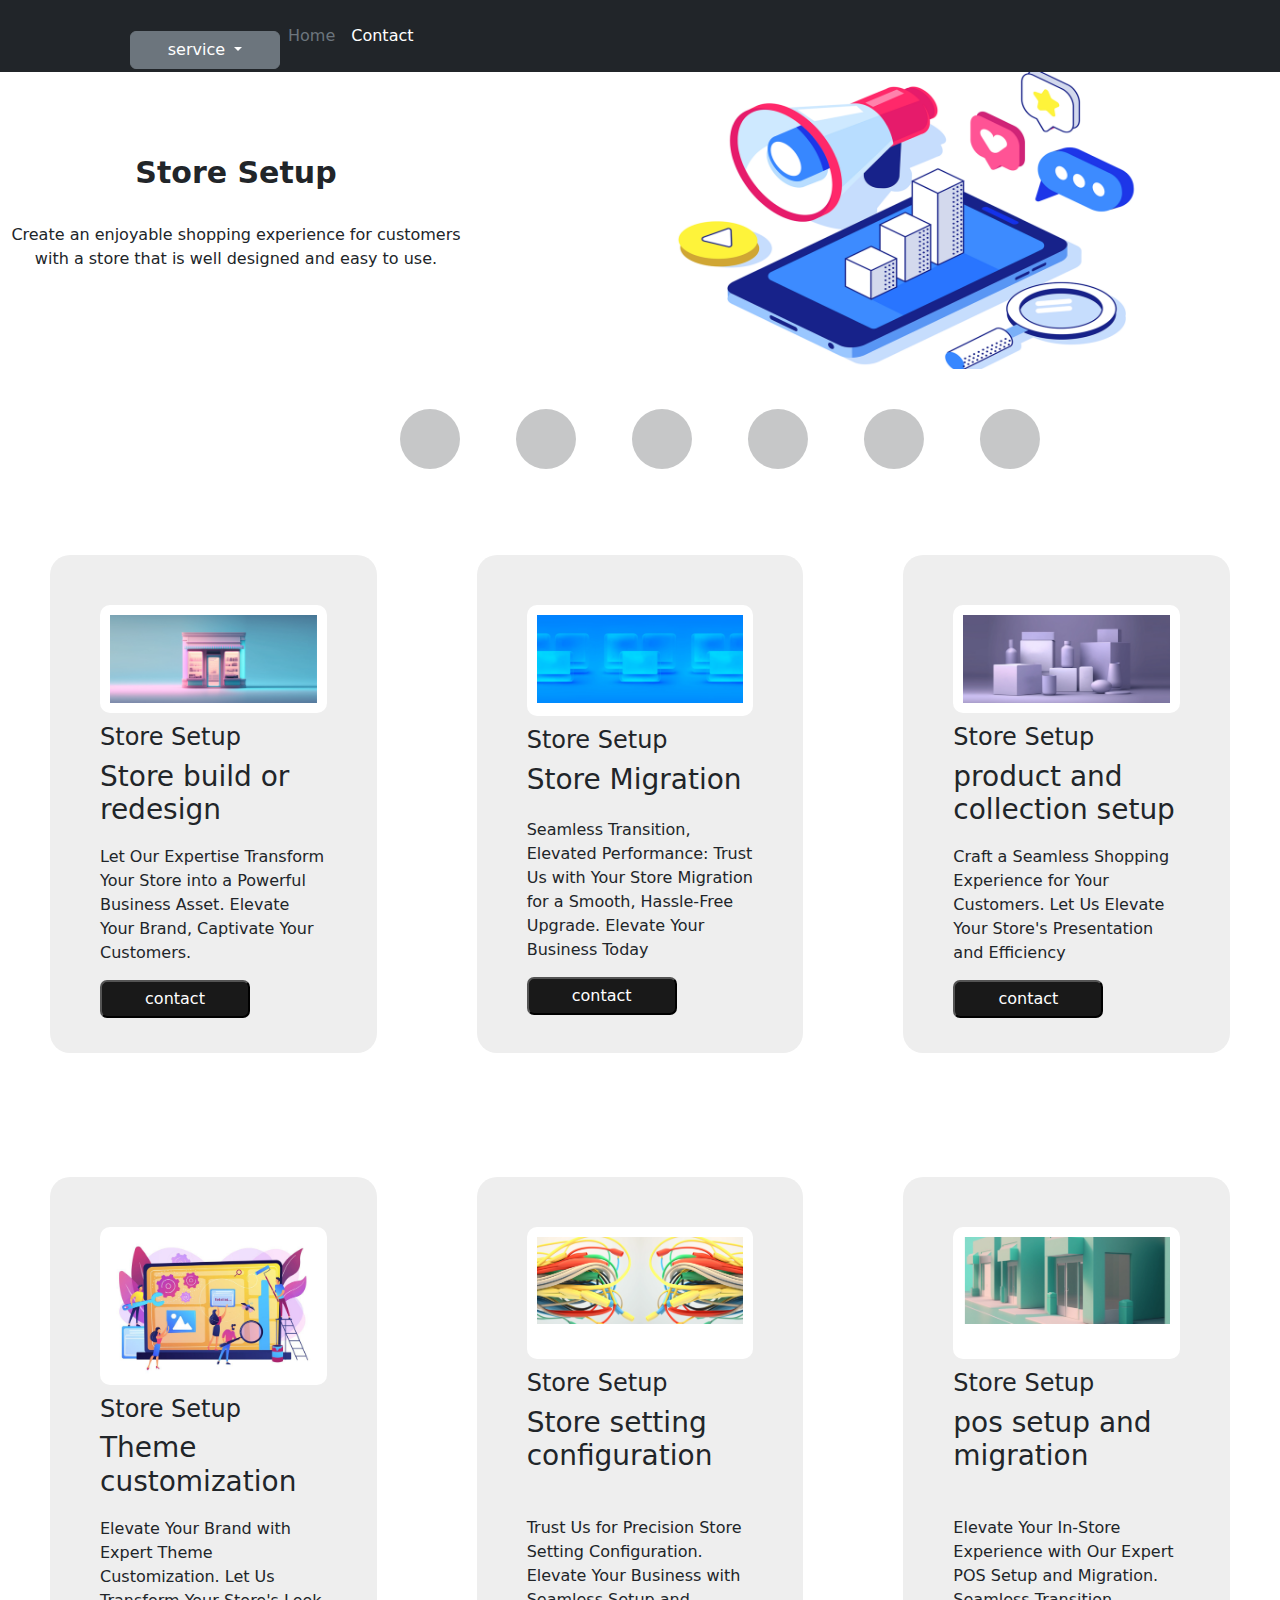
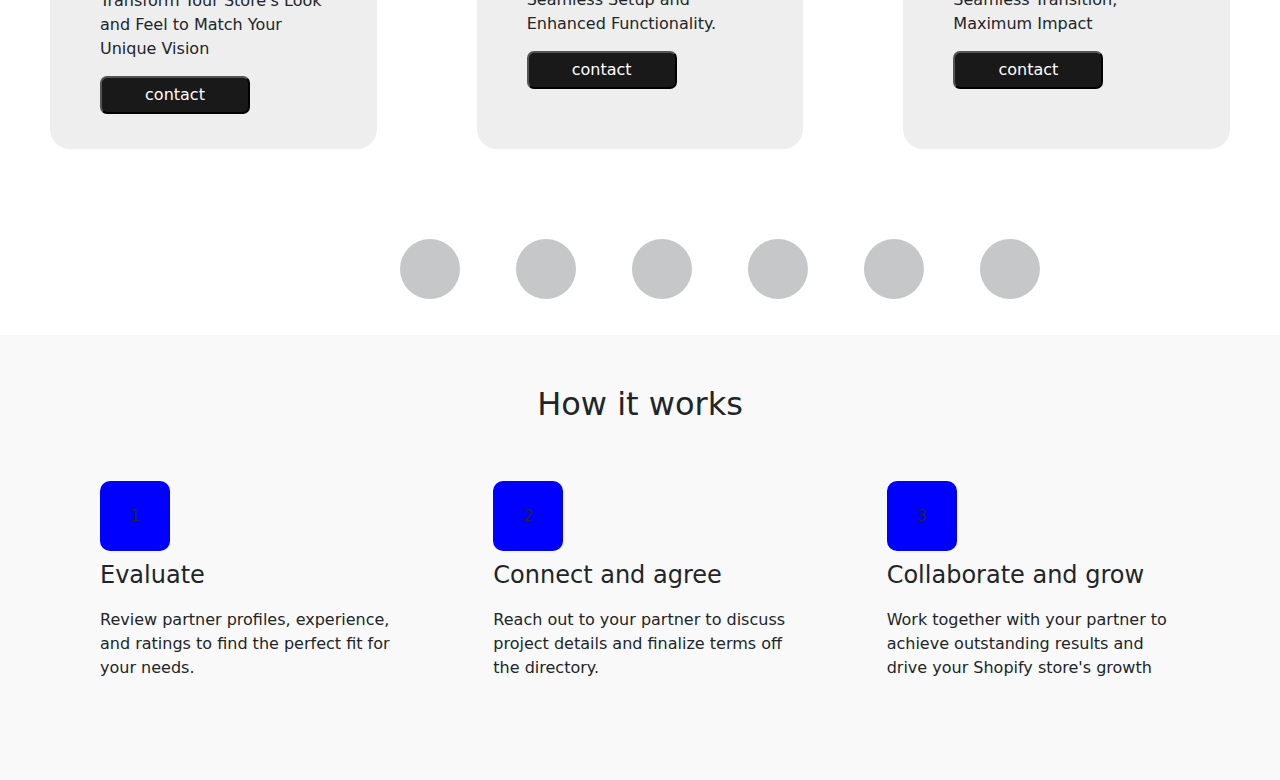
<file: store.html>
<!DOCTYPE html>
<html lang="en" dir="ltr">
  <head>
    <meta charset="utf-8">
    <link rel="icon" href="android-chrome-192x192.png">
    <meta name="viewport" content="width=device-width,initial-scale=1.0">
  <link rel="stylesheet" href="bootstrap.min.css">

<link rel="stylesheet" href="style1.css">
    <title></title>
  </head>
  <body>

    <script src="https://cdn.jsdelivr.net/npm/bootstrap@5.3.2/dist/js/bootstrap.bundle.min.js" integrity="sha384-C6RzsynM9kWDrMNeT87bh95OGNyZPhcTNXj1NW7RuBCsyN/o0jlpcV8Qyq46cDfL" crossorigin="anonymous"></script>

    <header class="p-3 bg-dark text-white">
      <div class="container">
        <div class="d-flex flex-wrap align-items-center justify-content-center justify-content-lg-start">
          <a href="/" class="d-flex align-items-center mb-2 mb-lg-0 text-white text-decoration-none">
            <svg class="bi me-2" width="40" height="32" role="img" aria-label="Bootstrap">
              <use xlink:href="#bootstrap"></use>
            </svg>
          </a>

          <ul class="nav col-12 col-lg-auto me-lg-auto mb-2 justify-content-center mb-md-0">
            <div class="dropdown">
              <button class="btn btn-secondary dropdown-toggle" type="button" id="dropdownMenuButton1" data-bs-toggle="dropdown" aria-expanded="false">
                service
              </button>
              <ul class="dropdown-menu" aria-labelledby="dropdownMenuButton1">
                <li><a class="dropdown-item" href="sales.html">Marketing and Sales</a></li>
                <li><a class="dropdown-item" href="store.html">Store step</a></li>
                <li><a class="dropdown-item" href="development.html">Development and troubleshooting</a></li <li><a class="dropdown-item" href="#">Visual content and branding</a></li>
                <li><a class="dropdown-item" href="writing.html">Content writing</a></li>
                  <li><a class="dropdown-item" href="content.html">Visual content and branding</a></li>
              </ul>
            </div>
            <li><a href="index.html" class="nav-link px-2 text-secondary">Home</a></li>
            <!-- <li><a href="#" class="nav-link px-2 text-white">Pricing</a></li>
            <li><a href="#" class="nav-link px-2 text-white">FAQs</a></li> -->
            <li><a href="contact" class="nav-link px-2 text-white">Contact</a></li>

          </ul>

          <!-- <form class="col-12 col-lg-auto mb-3 mb-lg-0 me-lg-3">
            <input type="search" class="form-control form-control-dark" placeholder="Search..." aria-label="Search">
          </form> -->

        </div>
      </div>
    </header>
    <div class="cont">
    <div class="right">
      <h2>Store Setup</h2>
      <!-- <h2>through Expert Partnerships</h2> -->
      <br>
      <p>
Create an enjoyable shopping experience for customers with a store that is well designed and easy to use.</p>
    </div>
    <div class="left">
      <img class="img" src="mark.png" alt="">
    </div>
    </div>
    <br>
    <hr>
    <div class="ho">

    <div class="how">

      <div class="how1">
        <div class="num">
          <img src="1.webp" alt="">
        </div>
        <div class="">
          <h4>Store Setup</h4>
        <h3>Store build or redesign</h3>
        </div>
        <div class="div">
       Let Our Expertise Transform Your Store into a Powerful Business Asset. Elevate Your Brand, Captivate Your Customers.
         <br>
           <button type="button" name="button"> <a href="contact.html">contact</a></button>
        </div>
      </div>

      <div class="how1">
        <div class="num">
          <img src="2.webp" alt="">
        </div>
        <div class="">
          <h4>Store Setup</h4>
        <h3>Store Migration</h3>
        </div>
        <div class="">
      Seamless Transition, Elevated Performance: Trust Us with Your Store Migration for a Smooth, Hassle-Free Upgrade. Elevate Your Business Today
      <br>
        <button type="button" name="button"> <a href="contact.html">contact</a></button>
        </div>

      </div>

      <div class="how1">
        <div class="num">
          <img src="3.webp" alt="">
        </div>
        <div class="">
          <h4>Store Setup</h4>
        <h3>product and collection setup</h3>
        </div>
        <div class="">

          Craft a Seamless Shopping Experience for Your Customers. Let Us Elevate Your Store's Presentation and Efficiency
          <br>
            <button type="button" name="button"> <a href="contact.html">contact</a></button>
        </div>
      </div>
    </div>
    </div>
    <br>
    <div class="ho">

    <div class="how">

      <div class="how1">
        <div class="num">
          <img src="theme.jpg" alt="">
        </div>
        <div class="">
          <h4>Store Setup</h4>
        <h3>Theme customization</h3>
        </div>
        <div class="div">
      Elevate Your Brand with Expert Theme Customization. Let Us Transform Your Store's Look and Feel to Match Your Unique Vision
      <br>
        <button type="button" name="button"> <a href="contact.html">contact</a></button>
        </div>
      </div>

      <div class="how1">
        <div class="num">
          <img src="setting.webp" alt="">
        </div>
        <div class="">
          <h4>Store Setup</h4>
        <h3>Store setting configuration</h3>
        </div>
        <div class="">
      Trust Us for Precision Store Setting Configuration. Elevate Your Business with Seamless Setup and Enhanced Functionality.
      <br>
        <button type="button" name="button"> <a href="contact.html">contact</a></button>
        </div>
      </div>

      <div class="how1">
        <div class="num">
          <img src="pos.webp" alt="">
        </div>
        <div class="">
          <h4>Store Setup</h4>
        <h3>pos setup and migration</h3>
        </div>
        <div class="">

          Elevate Your In-Store Experience with Our Expert POS Setup and Migration. Seamless Transition, Maximum Impact
          <br>
            <button type="button" name="button"> <a href="contact.html">contact</a></button>
        </div>
      </div>
    </div>
    </div>
    <br>
    <hr>

    <div class="ho1">
      <h2 class="h2">How it works</h2>

    <div class="how0">

      <div class="how2">
        <div class="num1">
          1
        </div>
        <div class="">
          <h4>Evaluate</h4>
        </div>
        <div class="">
           Review partner profiles, experience, and ratings to find the perfect fit for your needs.

        </div>
      </div>

      <div class="how2">
        <div class="num1">
          2
        </div>
        <div class="">
          <h4>Connect and agree</h4>
        </div>
        <div class="">
           Reach out to your partner to discuss project details and finalize terms off the directory.

        </div>
      </div>

      <div class="how2">
        <div class="num1">
          3
        </div>
        <div class="">
          <h4>Collaborate and grow</h4>
        </div>
        <div class="">
           Work together with your partner to achieve outstanding results and drive your Shopify store's growth
        </div>
      </div>
    </div>
    </div>


  </body>
</html>
</file>
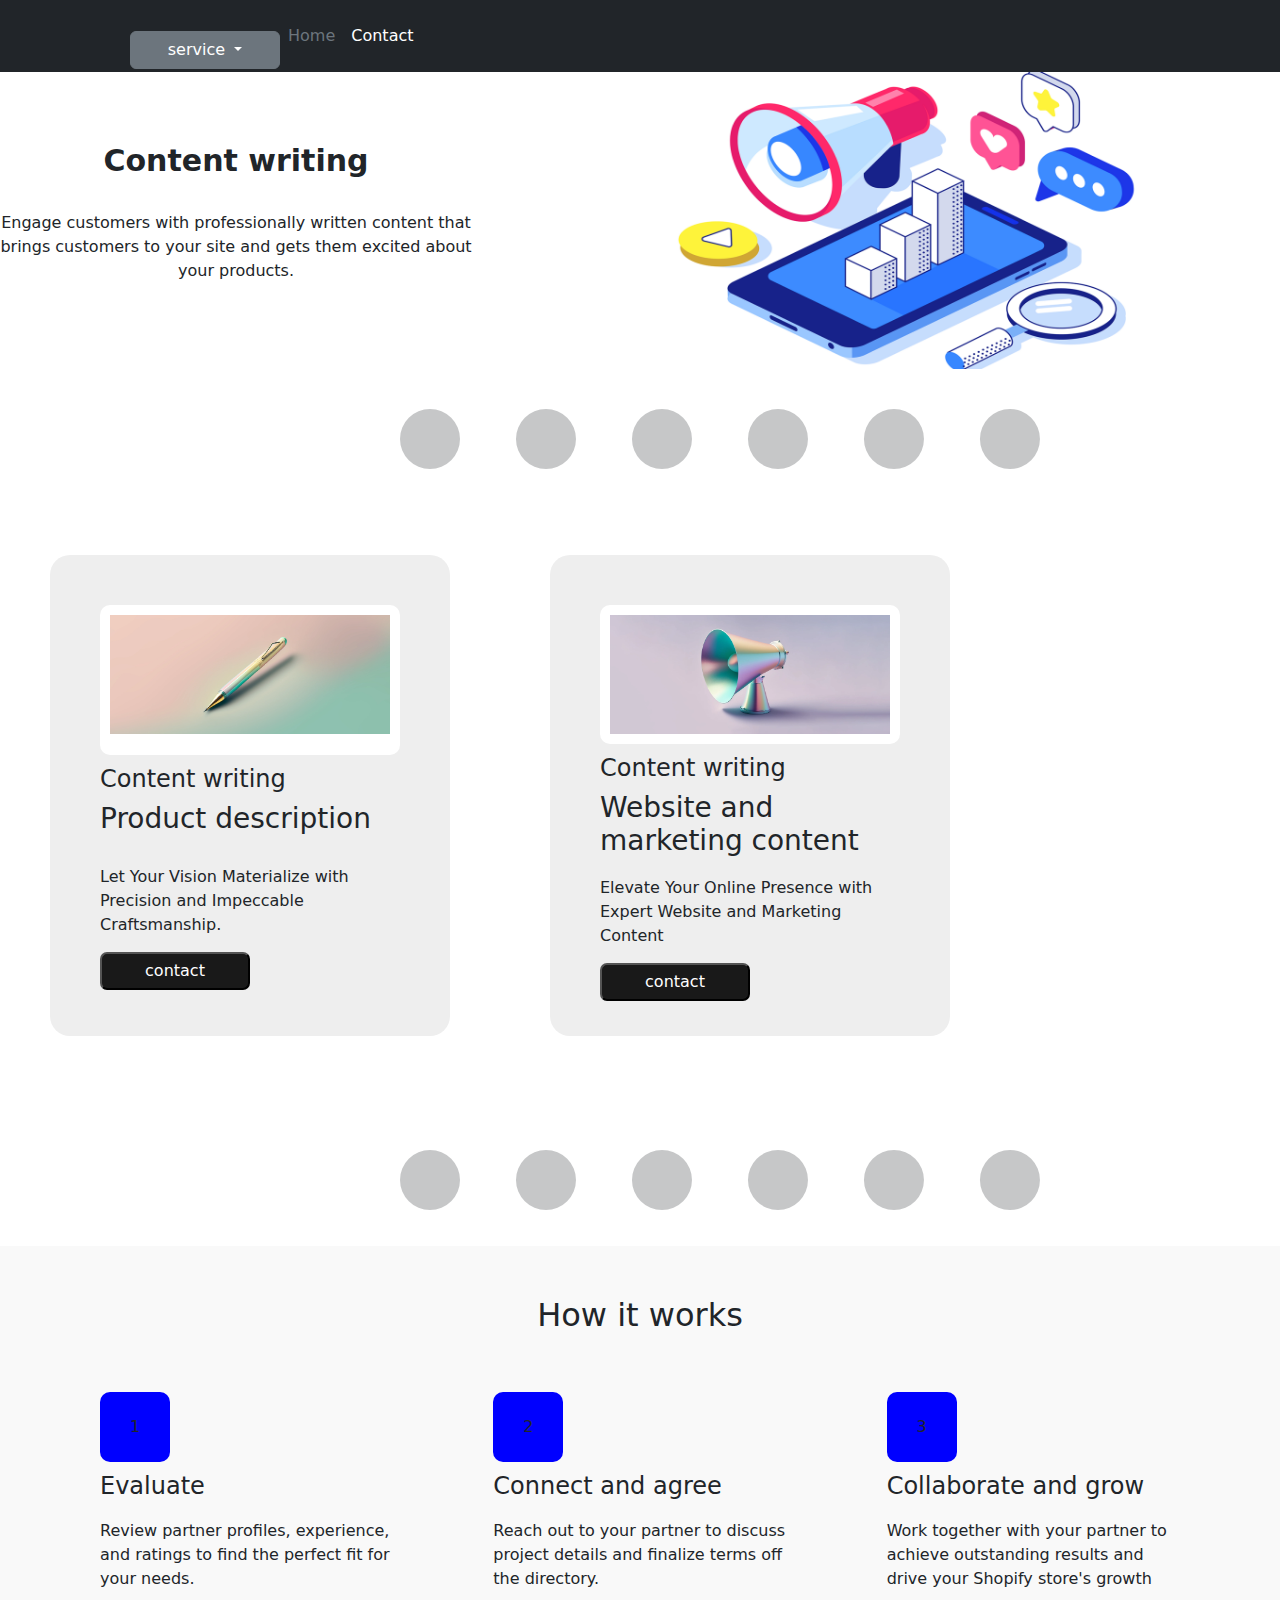
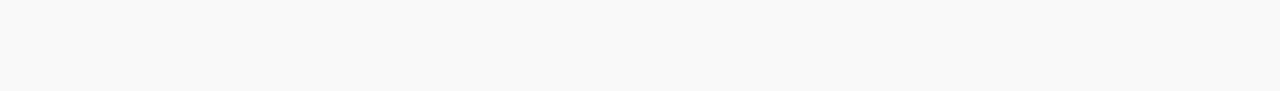
<file: writing.html>
<!DOCTYPE html>
<html lang="en" dir="ltr">
  <head>
    <meta charset="utf-8">
    <link rel="icon" href="android-chrome-192x192.png">
    <meta name="viewport" content="width=device-width,initial-scale=1.0">
  <link rel="stylesheet" href="bootstrap.min.css">

<link rel="stylesheet" href="style1.css">
    <title></title>
  </head>
  <body>

    <script src="https://cdn.jsdelivr.net/npm/bootstrap@5.3.2/dist/js/bootstrap.bundle.min.js" integrity="sha384-C6RzsynM9kWDrMNeT87bh95OGNyZPhcTNXj1NW7RuBCsyN/o0jlpcV8Qyq46cDfL" crossorigin="anonymous"></script>

    <header class="p-3 bg-dark text-white">
      <div class="container">
        <div class="d-flex flex-wrap align-items-center justify-content-center justify-content-lg-start">
          <a href="/" class="d-flex align-items-center mb-2 mb-lg-0 text-white text-decoration-none">
            <svg class="bi me-2" width="40" height="32" role="img" aria-label="Bootstrap">
              <use xlink:href="#bootstrap"></use>
            </svg>
          </a>

          <ul class="nav col-12 col-lg-auto me-lg-auto mb-2 justify-content-center mb-md-0">
            <div class="dropdown">
              <button class="btn btn-secondary dropdown-toggle" type="button" id="dropdownMenuButton1" data-bs-toggle="dropdown" aria-expanded="false">
                service
              </button>
              <ul class="dropdown-menu" aria-labelledby="dropdownMenuButton1">
                <li><a class="dropdown-item" href="sales.html">Marketing and Sales</a></li>
                <li><a class="dropdown-item" href="store.html">Store step</a></li>
                <li><a class="dropdown-item" href="development.html">Development and troubleshooting</a></li <li><a class="dropdown-item" href="#">Visual content and branding</a></li>
                <li><a class="dropdown-item" href="writing.html">Content writing</a></li>
              </ul>
            </div>
            <li><a href="index.html" class="nav-link px-2 text-secondary">Home</a></li>
            <!-- <li><a href="#" class="nav-link px-2 text-white">Pricing</a></li>
            <li><a href="#" class="nav-link px-2 text-white">FAQs</a></li> -->
            <li><a href="contact.html" class="nav-link px-2 text-white">Contact</a></li>

          </ul>

          <!-- <form class="col-12 col-lg-auto mb-3 mb-lg-0 me-lg-3">
            <input type="search" class="form-control form-control-dark" placeholder="Search..." aria-label="Search">
          </form> -->

        </div>
      </div>
    </header>
    <div class="cont">
    <div class="right">
      <h2>Content writing</h2>
      <!-- <h2>through Expert Partnerships</h2> -->
      <br>
      <p>
      Engage customers with professionally written content that brings customers to your site and gets them excited about your products.

</p>
    </div>
    <div class="left">
      <img class="img" src="mark.png" alt="">
    </div>
    </div>
    <br>
    <hr>
    <div class="ho">

    <div class="how">

      <div class="how1">
        <div class="num">
          <img src="13.webp" alt="">
        </div>
        <div class="">
          <h4>Content writing</h4>
        <h3>Product description</h3>
        </div>
        <div class="div">
         Let Your Vision Materialize with Precision and Impeccable Craftsmanship.
         <br>
           <button type="button" name="button"> <a href="contact.html">contact</a></button>
        </div>
      </div>

      <div class="how1">
        <div class="num">
          <img src="14.webp" alt="">
        </div>
        <div class="">
          <h4>Content writing</h4>
        <h3>Website and marketing content</h3>
        </div>
        <div class="">
 Elevate Your Online Presence with Expert Website and Marketing Content
       <br>
        <button type="button" name="button"> <a href="contact.html">contact</a></button>
        </div>

      </div>

      <!-- <div class="how1">
        <div class="num">
          <img src="10.webp" alt="">
        </div>
        <div class="">
          <h4>Visual content and branding</h4>
        <h3>Video and illutration</h3>
        </div>
        <div class="">

        Elevate Your Brand with Compelling Videos and Illustrations. Let Us Bring Your Narrative to Life with Creativity and Impact
          <br>
            <button type="button" name="button"> <a href="contact.html">contact</a></button>
        </div>
      </div> -->
    </div>
    </div>
    <br>
    <!-- <div class="ho">

    <div class="how">

      <div class="how1">
        <div class="num">
          <img src="11.webp" alt="">
        </div>
        <div class="">
          <h4>Visual content and branding</h4>
        <h3>Product photography</h3>
        </div>
        <div class="div">
      Trust Us to Capture Every Detail, Making Your Offerings Shine in Every Frame
      <br>
        <button type="button" name="button"> <a href="contact.html">contact</a></button>
        </div>
      </div>

      <div class="how1">
        <div class="num">
          <img src="12.webp" alt="">
        </div>
        <div class="">
          <h4>Visual content and branding</h4>
        <h3>3D modeling</h3>
        </div>
        <div class="">
       Elevate Your Concepts with Expert 3D Modeling. Let Us Bring Your Ideas to Life in Three-Dimensional Excellence
      <br>
        <button type="button" name="button"> <a href="contact.html">contact</a></button>
        </div>
      </div>

      <div class="how1">
        <div class="num">
          <img src="pos.webp" alt="">
        </div>
        <div class="">
          <h4>Store Setup</h4>
        <h3>pos setup and migration</h3>
        </div>
        <div class="">

          Elevate Your In-Store Experience with Our Expert POS Setup and Migration. Seamless Transition, Maximum Impact
          <br>
            <button type="button" name="button"> <a href="contact.html">contact</a></button>
        </div>
      </div>
    </div>
    </div> -->
    <br>
    <hr>

    <div class="ho1">
      <h2 class="h2">How it works</h2>

    <div class="how0">

      <div class="how2">
        <div class="num1">
          1
        </div>
        <div class="">
          <h4>Evaluate</h4>
        </div>
        <div class="">
           Review partner profiles, experience, and ratings to find the perfect fit for your needs.

        </div>
      </div>

      <div class="how2">
        <div class="num1">
          2
        </div>
        <div class="">
          <h4>Connect and agree</h4>
        </div>
        <div class="">
           Reach out to your partner to discuss project details and finalize terms off the directory.

        </div>
      </div>

      <div class="how2">
        <div class="num1">
          3
        </div>
        <div class="">
          <h4>Collaborate and grow</h4>
        </div>
        <div class="">
           Work together with your partner to achieve outstanding results and drive your Shopify store's growth
        </div>
      </div>
    </div>
    </div>


  </body>
</html>
</file>
<file: style.css>
.cont{
  display: flex;
  gap:200px;
  background-color: #F3F8FF;
  justify-content: center;
  text-align: center;
  align-items: center;
}
body{
  height: 100vh;
  margin: 0;
}
.service{
  display: flex;
  gap:100px;

}
.num{
  background-color: blue;
  border-radius: 10px;
  padding: 10px;
  width: 70px;
  height: 70px;
  text-align: center;
  justify-content: center;
  align-items: center;
  display: flex;

}
.service1{
  border-radius: 20px;
  padding: 5px;
  background-color: #F5F7F8;
  width: 400px;

  position: relative;
  left: 70px;
  padding: 20px;

}
.service2{
  border-radius: 20px;
  padding: 5px;
  background-color: #F5F7F8;
  width: 400px;
  /* text-align: center;
  align-items: center;
  justify-content: center; */
position: relative;
left: 60px;
padding: 20px;

}
.professional{
  display: flex;
  gap:500px;
padding: 50px;
}
.pro1{
  width: 40%;
}
.pro2{
  width: 60%;
}
.imp{
  width: 50%;
}
.h4{
  font-size: 30px;
  font-weight: bold;

}

.service3{
  border-radius: 20px;
  padding: 5px;
  background-color: #F5F7F8;
  width: 400px;

position: relative;
left: 100px;
padding: 20px;
}
.content{
  text-align: center;
}
.right{
  width: 50%;
}
.left{
  width: 50%;
}
h2{
  font-size: 50px;
  font-weight: bolder;
}
hr{
  border-style: dotted none none;
  width: 50%;
  border-width: 60px;
  padding: 10px;
  position: relative;
  left: 400px;


}
.how{
  display: flex;
  grid:50px;

}
.how1{
  display: grid;
  grid-gap: 10px;
  width: 500px;
    padding: 50px;
}
.ho{
  padding: 50px;
  background-color: #F3F8FF;

}
.h2{
  justify-content: center;
  text-align: center;
  align-items: center;
}
@media (max-width:768px) {
  .cont{
    display: flex;
    flex-direction: column;

    text-align: center;

  }
  hr{
    border-style: dotted none none;
    width: 50%;
    border-width: 40px;
    padding: 10px;
    position: relative;
    left: 100px;
  }
  .service{
    display: flex;
    flex-direction: column;
    gap:30px;
    width: 100%;
  }

  .right{
    width: 100%;
  }

  h2{
    font-size: 50px;
    font-weight: bolder;
  }
  .img{
    width: 100%
  }
  .left{
    width: 100%;
  }
  .service1{
    position: relative;
    left: 5px;


  }
  .service2{
    position: relative;
    left: 5px;

  }
  .service3{
    position: relative;
    left: 5px;

  }

  .professional{
    display: flex;
    flex-direction:column;

    gap:50px;
  padding: 50px;
  }
  .pro1{
    width: 100%;
  }
  .pro2{
    width: 100%;
  }
  .imp{
    width: 100%;
  }
  .how{
    display:flex;
    flex-direction: column;
    gap:1px;
  }
  .how1{
    width: 100%;

  }
}
</file>
<file: style2.css>
.cont{
  display: flex;
  gap:200px;
  padding: 100px;
}
.left{
  width: 40%;
padding: 20px;
border-radius: 20px;
  background-color: #F7F6F2;
  height: 300px;
}
.rating{
  display: flex;
  gap:5px;
}
.pro{
  display: grid;
  gap:10px;
}
.le{
  display: flex;
  gap:10px;
}
.in{
  display: flex;
  gap:5px;
}
.right{
  width: 50%;
  padding: 20px;
}
@media (max-width:600px) {
  .cont{
    display: flex;
    flex-direction: column;
    gap:50px;
    padding: 50px;
  }
  .right{
    width: 100%;
    padding: 20px;
  }
  .left{
    width: 100%;
  padding: 20px;
  border-radius: 20px;
    background-color: #F7F6F2;
    height: 400px;
    width: 350px;
  }
  img{
    padding: 20px;
    width: 100%;

  }
}
</file>
<file: style1.css>
.cont{
  display: flex;
  gap:100px;
  background-color: white;
  justify-content: center;
  text-align: center;
  align-items: center;
}
.right{
  width: 40%;
}
.left{
  width: 60%;
}
h2{
  font-size: 30px;
  font-weight: bold;
}
hr{
  border-style: dotted none none;
  width: 50%;
  border-width: 60px;
  padding: 10px;
  position: relative;
  left: 400px;


}
.h2{
  justify-content: center;
  text-align: center;
  align-items: center;
}
.img{
  width: 80%;
}

.how{
  display: flex;
gap:100px;


}
.how1{
  display: grid;
  grid-gap: 10px;
  width: 400px;
    padding: 50px;
    border-radius: 20px;
    background-color: #EEEEEE;


}
.ho{
  padding: 50px;
  background-color: white;
  border-radius: 50px;

}
.num{
  background-color: white;
  border-radius: 10px;
  padding: 10px;


}
img{
  width: 100%;
}
.how0{
  display: flex;
  grid:50px;

}
.how2{
  display: grid;
  grid-gap: 10px;
  width: 500px;
    padding: 50px;
}
.ho1{
  padding: 50px;
  background-color: #F9F9F9;

}
.num1{
  background-color: blue;
  border-radius: 10px;
  padding: 10px;
  width: 70px;
  height: 70px;
  text-align: center;
  justify-content: center;
  align-items: center;
  display: flex;

}
button{
  padding: 5px;
  border-radius: 7px;
  background-color: #191919;
  width: 150px;
  position: relative;
  top: 15px;
}
a{
  text-decoration: none;
  color: white;

}

@media (max-width:600px) {
  .cont{
    display: flex;
    flex-direction: column;

    text-align: center;

  }
  .img{
    width: 100%
  }
  .left{
    width: 100%;
  }
  .right{
    width: 100%;
  }
  hr{
    border-style: dotted none none;
    width: 50%;
    border-width: 40px;
    padding: 10px;
    position: relative;
    left: 100px;
  }
  .how{
    display:flex;
    flex-direction: column;
    gap:20px;
  }
  .how1{
    width: 100%;

  }

  .how0{
    display:flex;
    flex-direction: column;
    gap:1px;
  }
  .how2{
    width: 100%;

  }
}
</file>
